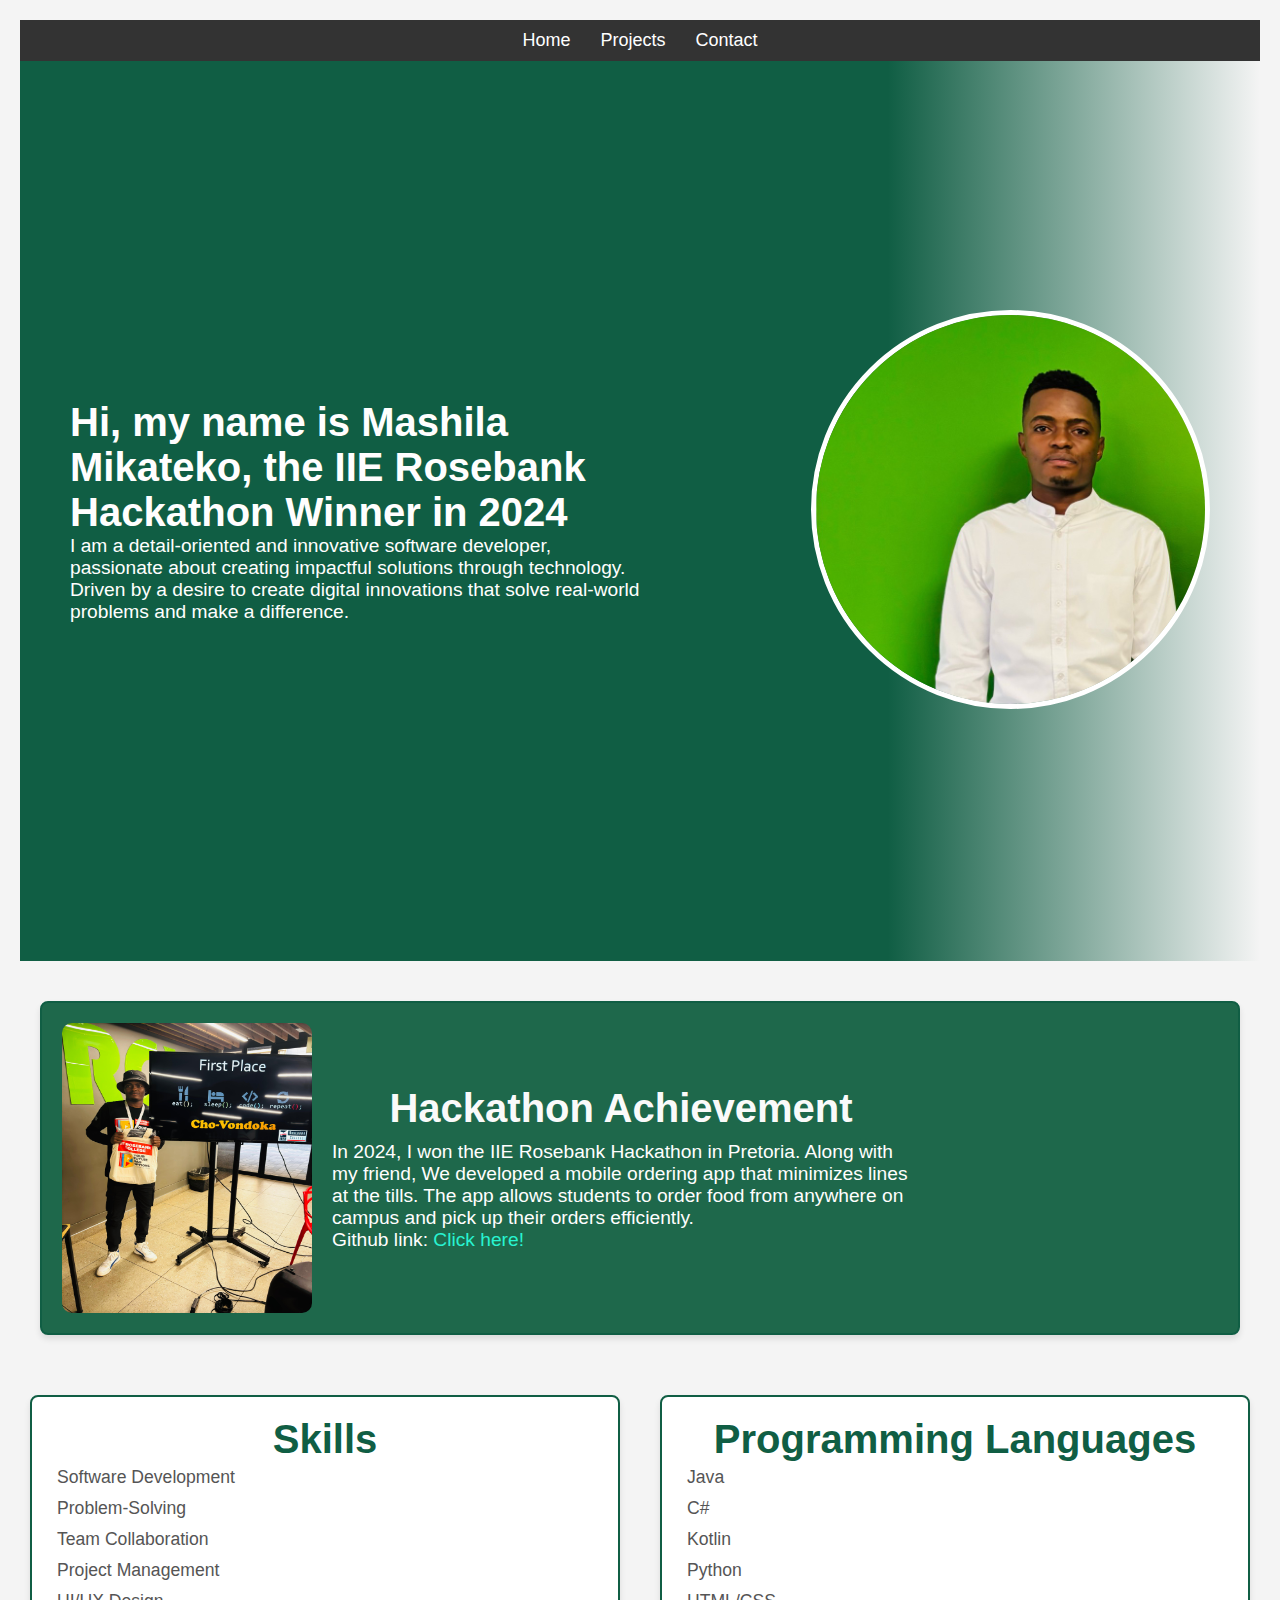
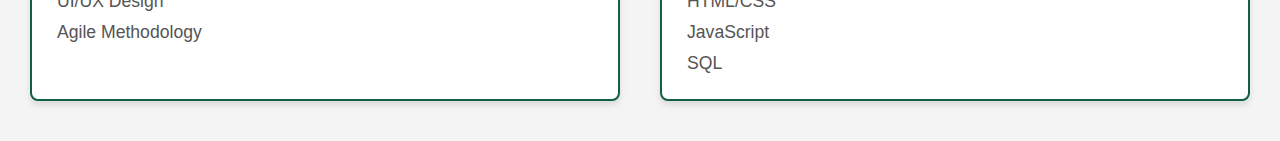
<file: index.html>
<!DOCTYPE html>
<html lang="en">
<head>
  <meta charset="UTF-8">
  <meta name="viewport" content="width=device-width, initial-scale=1.0">
  <title>Portfolio</title>
  <link rel="stylesheet" href="style.css">
</head>
<body>

  <!-- Navigation Links -->
  <nav>
    <a href="index.html">Home</a>
    <a href="projects.html">Projects</a>
    <a href="contact.html">Contact</a>
    <!-- Add Download Resume Link -->
    
  </nav>

  <!-- Portfolio Section -->
  <div class="portfolio-section">
    <div class="background"></div>
    <div class="content">
      <!-- Text Section -->
      <div class="text">
        <h1 class="hoverable">Hi, my name is Mashila Mikateko, the IIE Rosebank Hackathon Winner in 2024</h1>
        <p class="hoverable">I am a detail-oriented and innovative software developer, passionate about creating impactful solutions through technology.</p>
        <p class="hoverable">Driven by a desire to create digital innovations that solve real-world problems and make a difference.</p>
      </div>
      
      <!-- Image Section -->
      <div class="image">
        <img src="images/profile.jpeg" alt="Personal Picture">
      </div>
    </div>
  </div>

  <!-- Hackathon Achievement Card -->
  <div class="hackathon-card">
    <img src="images//my-picture-1.jpg" alt="Hackathon Award" class="clickable">
    <div class="text">
      <h2 class="hoverable">Hackathon Achievement</h2>
      <p class="hoverable">In 2024, I won the IIE Rosebank Hackathon in Pretoria. Along with my friend, We developed a mobile ordering app that minimizes lines at the tills. The app allows students to order food from anywhere on campus and pick up their orders efficiently.
        <br> Github link: <a href="https://github.com/Marcus078/Cho-VondokacafeteriaApp.git" style="color: #28f3d1;">Click here!</a>
      </p>
    </div>
  </div>

  <!-- Skills and Languages Cards Section -->
  <div class="flex-container">
    <!-- Skills Card -->
    <div class="card">
      <h2>Skills</h2>
      <ul>
        <li>Software Development</li>
        <li>Problem-Solving</li>
        <li>Team Collaboration</li>
        <li>Project Management</li>
        <li>UI/UX Design</li>
        <li>Agile Methodology</li>
      </ul>
    </div>   

    <!-- Languages Card -->
    <div class="card">
      <h2>Programming Languages</h2>
      <ul>
        <li>Java</li>
        <li>C#</li>
        <li>Kotlin</li>
        <li>Python</li>
        <li>HTML/CSS</li>
        <li>JavaScript</li>
        <li>SQL</li>
      </ul>
    </div>    
  </div>

</body>
</html>
</file>
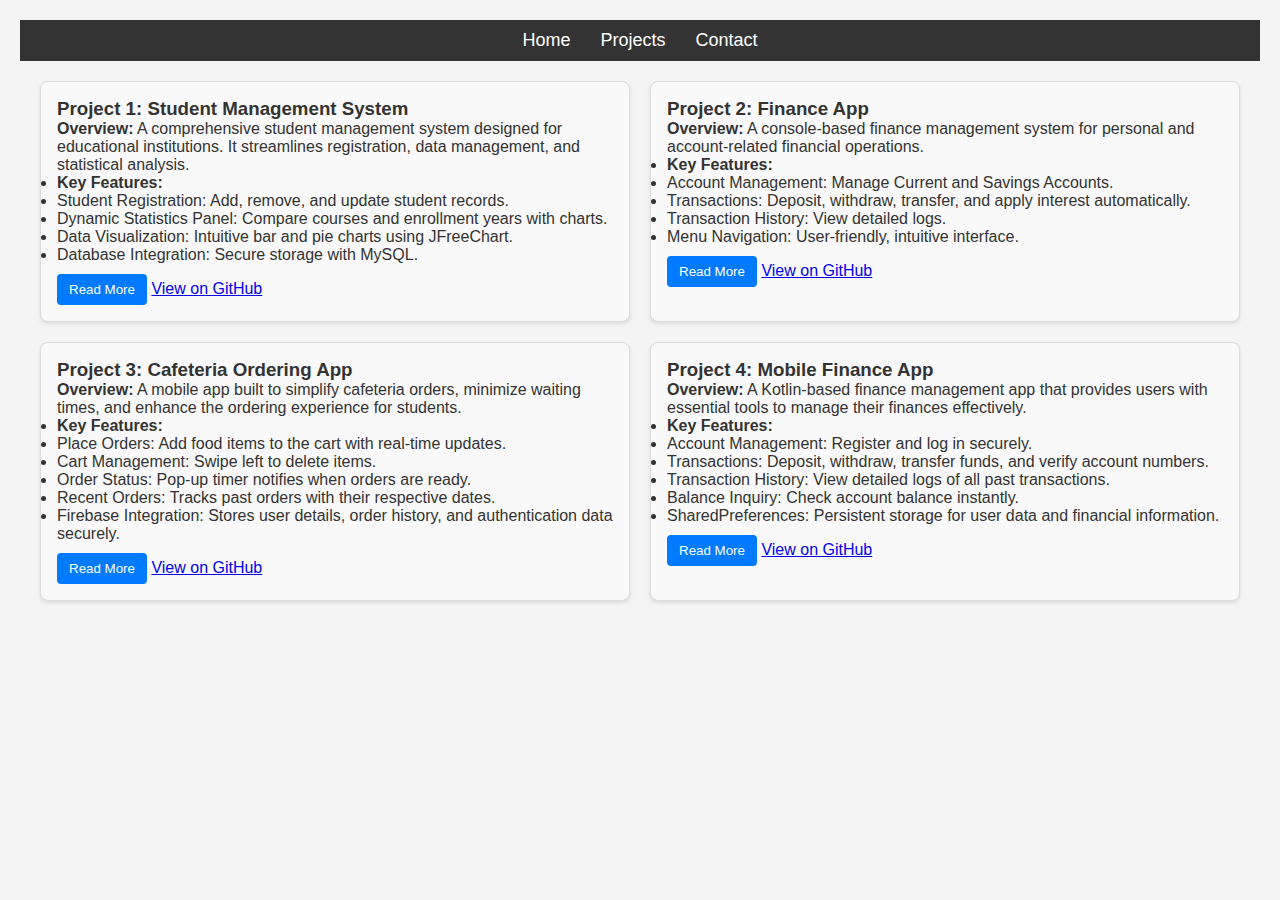
<file: projects.html>
<!DOCTYPE html>
<html lang="en">
<head>
  <meta charset="UTF-8">
  <meta name="viewport" content="width=device-width, initial-scale=1.0">
  <title>Projects</title>
  <link rel="stylesheet" href="style.css">
</head>
<body>

  <!-- Navigation Links -->
  <nav>
    <a href="index.html">Home</a>
    <a href="projects.html">Projects</a>
    <a href="contact.html">Contact</a>
  </nav>
  </nav>

  <div class="projects-container">
    <!-- Project 1 -->
    <div class="project-card">
      <h3>Project 1: Student Management System</h3>
      <p><strong>Overview:</strong> A comprehensive student management system designed for educational institutions. It streamlines registration, data management, and statistical analysis.</p>
      <ul>
        <li><strong>Key Features:</strong></li>
        <li>Student Registration: Add, remove, and update student records.</li>
        <li>Dynamic Statistics Panel: Compare courses and enrollment years with charts.</li>
        <li>Data Visualization: Intuitive bar and pie charts using JFreeChart.</li>
        <li>Database Integration: Secure storage with MySQL.</li>
      </ul>
      <button class="read-more-btn" onclick="toggleDetails('project1-details')">Read More</button>
      <div id="project1-details" class="hidden">
        <p><strong>Technologies Used:</strong> Java (Swing), MySQL, JFreeChart, Maven.</p>
        <p><strong>Learning Outcomes:</strong> Mastered pagination, chart creation, and database management.</p>
        <p><strong>Next Steps:</strong> Role-based access control, multi-language support, and web deployment.</p>
      </div>
      <a href="https://github.com/Marcus078/StudentManagerApp.git" target="_blank">View on GitHub</a>
    </div>
  
    <!-- Project 2 -->
    <div class="project-card">
      <h3>Project 2: Finance App</h3>
      <p><strong>Overview:</strong> A console-based finance management system for personal and account-related financial operations.</p>
      <ul>
        <li><strong>Key Features:</strong></li>
        <li>Account Management: Manage Current and Savings Accounts.</li>
        <li>Transactions: Deposit, withdraw, transfer, and apply interest automatically.</li>
        <li>Transaction History: View detailed logs.</li>
        <li>Menu Navigation: User-friendly, intuitive interface.</li>
      </ul>
      <button class="read-more-btn" onclick="toggleDetails('project2-details')">Read More</button>
      <div id="project2-details" class="hidden">
        <p><strong>Technologies Used:</strong> C#, OOP, input validation, dynamic menus.</p>
        <p><strong>Learning Outcomes:</strong> Enhanced skills in secure input handling and transaction management.</p>
        <p><strong>Next Steps:</strong> Database integration, authentication, and reporting features.</p>
      </div>
      <a href="https://github.com/Marcus078/FinanceManagement.git" target="_blank">View on GitHub</a>
    </div>
  </div>

  <div class="projects-container">
    <!-- Project 3 -->
    <div class="project-card">
      <h3>Project 3: Cafeteria Ordering App</h3>
      <p><strong>Overview:</strong> A mobile app built to simplify cafeteria orders, minimize waiting times, and enhance the ordering experience for students.</p>
      <ul>
        <li><strong>Key Features:</strong></li>
        <li>Place Orders: Add food items to the cart with real-time updates.</li>
        <li>Cart Management: Swipe left to delete items.</li>
        <li>Order Status: Pop-up timer notifies when orders are ready.</li>
        <li>Recent Orders: Tracks past orders with their respective dates.</li>
        <li>Firebase Integration: Stores user details, order history, and authentication data securely.</li>
      </ul>
      <button class="read-more-btn" onclick="toggleDetails('project3-details')">Read More</button>
      <div id="project3-details" class="hidden">
        <p><strong>Technologies Used:</strong> Kotlin, Android Studio, Firebase.</p>
        <p><strong>Learning Outcomes:</strong> Enhanced skills in Firebase authentication and database integration, swipe gestures, and dynamic UI updates.</p>
        <p><strong>Next Steps:</strong> Add payment gateway integration and a notification system for special offers.</p>
      </div>
      <a href="https://github.com/Marcus078/Cho-VondokacafeteriaApp.git" target="_blank">View on GitHub</a>
    </div>

    <!-- Project 4 -->
    <div class="project-card">
      <h3>Project 4: Mobile Finance App</h3>
      <p><strong>Overview:</strong> A Kotlin-based finance management app that provides users with essential tools to manage their finances effectively.</p>
      <ul>
        <li><strong>Key Features:</strong></li>
        <li>Account Management: Register and log in securely.</li>
        <li>Transactions: Deposit, withdraw, transfer funds, and verify account numbers.</li>
        <li>Transaction History: View detailed logs of all past transactions.</li>
        <li>Balance Inquiry: Check account balance instantly.</li>
        <li>SharedPreferences: Persistent storage for user data and financial information.</li>
      </ul>
      <button class="read-more-btn" onclick="toggleDetails('project4-details')">Read More</button>
      <div id="project4-details" class="hidden">
        <p><strong>Technologies Used:</strong> Kotlin, IntelliJ IDEA, SharedPreferences.</p>
        <p><strong>Learning Outcomes:</strong> Improved proficiency in persistent data storage, secure user authentication, and object-oriented design in Kotlin.</p>
        <p><strong>Next Steps:</strong> Include data encryption for added security and integrate cloud storage for seamless multi-device support.</p>
      </div>
      <a href="https://github.com/Marcus078/MyFinanceApp.git" target="_blank">View on GitHub</a>
    </div>
  </div>

  <script>
    function toggleDetails(id) {
      const details = document.getElementById(id);
      if (details.classList.contains('hidden')) {
        details.classList.remove('hidden');
      } else {
        details.classList.add('hidden');
      }
    }
  </script>

</body>   
</html>
</file>
<file: style.css>
/* Global styles */
body {
    margin: 0;
    font-family: Arial, sans-serif;
    background-color: #f4f4f4;
    color: #333;
  }
  
  /* Header section with links */
  nav {
    display: flex;
    justify-content: center;
    background-color: #063d2b;
    padding: 10px;
  }
  
  nav a {
    color: white;
    text-decoration: none;
    margin: 0 15px;
    font-size: 1.1em;
  }
  
  /* Portfolio Section */
  .portfolio-section {
    position: relative;
    height: 100vh;
    display: flex;
    justify-content: space-between;
    align-items: center;
    overflow: hidden;
  }
  
  /* Background Fade */
  .background {
    position: absolute;
    top: 0;
    left: 0;
    height: 100%;
    width: 100%;
    background: linear-gradient(to right, #105e44 70%, transparent 100%);
    z-index: 1;
  }
  
  /* Content Section */
  .content {
    position: relative;
    z-index: 2;
    display: flex;
    justify-content: space-between;
    align-items: center;
    width: 100%;
    padding: 0 50px;
    box-sizing: border-box;
  }
  
  .text {
    color: rgb(204, 198, 198);
    width: 50%;
  }
  
  .text h1 {
    font-size: 2.5em;
    margin: 0;
    color: rgb(255, 254, 254);
  }
  
  .text p {
    font-size: 1.2em;
    color: rgb(255, 254, 254);
  }
  
  .image {
    width: 35%;
  }
  
  .image img {
    width: 100%;
    height: auto;
    border-radius: 50%;
    border: 5px solid white;
  }
  
  /* Skills and Languages Card Styling */
  .card {
    background-color: #fff;
    padding: 20px;
    margin: 20px 10px;
    border-radius: 8px;
    box-shadow: 0 4px 6px rgba(0, 0, 0, 0.1);
    border: 2px solid #105e44;
    width: 45%;
  }
  
  .card h2 {
    color: #105e44;
  }
  
  .card ul {
    list-style: none;
    padding: 0;
  }
  
  .card ul li {
    font-size: 1.1em;
    color: #555;
  }
  
  /* Flexbox for horizontal alignment of Skills and Languages */
  .flex-container {
    display: flex;
    justify-content: center;
    gap: 20px;
    margin-top: 40px;
  }
  
  /* Projects Page */
  .container {
    width: 100%;
    padding: 20px;
    box-sizing: border-box;
  }
  
  h2 {
    text-align: center;
    font-size: 2.5em;
    color: #105e44;
  }
  
/* General Project Card Styles */
.projects-container {
  display: grid;
  grid-template-columns: repeat(auto-fit, minmax(300px, 1fr));
  gap: 20px;
  margin: 20px;
}

.project-card {
  background-color: #f9f9f9;
  border: 1px solid #ddd;
  border-radius: 8px;
  padding: 16px;
  box-shadow: 0 2px 4px rgba(0, 0, 0, 0.1);
  transition: transform 0.3s ease, box-shadow 0.3s ease;
}

.project-card:hover {
  transform: translateY(-5px);
  box-shadow: 0 4px 8px rgba(0, 0, 0, 0.2);
}

/* Links */
.project-link {
  color: #007BFF;
  text-decoration: none;
  margin-top: 10px;
  display: inline-block;
}

.project-link:hover {
  text-decoration: underline;
}

/* Read More Button */
.read-more-btn {
  background-color: #007BFF;
  color: #fff;
  border: none;
  border-radius: 4px;
  padding: 8px 12px;
  cursor: pointer;
  margin-top: 10px;
  transition: background-color 0.3s ease, transform 0.3s ease;
}

.read-more-btn:hover {
  background-color: #0056b3;
  transform: scale(1.05);
}

/* Hidden Details */
.hidden {
  display: none;
}


  .lang-logo {
    width: 50px;  /* Adjust size of the logo */
    height: auto;
    margin-right: 10px;  /* Spacing between the logo and text */
    vertical-align: middle; /* Align logo vertically with the text */
  }
  
  .card ul li {
    font-size: 1.1em;
    color: #555;
    transition: 0.3s ease;
    padding: 5px;
    cursor: pointer;
  }
  
  .card ul li:hover {
    color: #105e44; /* Change text color */
    background-color: #eaf5ea; /* Highlight background */
    border-radius: 5px; /* Rounded edges */
  }

  /* Hackathon Achievement Card */
.hackathon-card {
    display: flex;
    align-items: center;
    background-color: #1e684b;
    margin: 40px 20px;
    padding: 20px;
    border-radius: 8px;
    box-shadow: 0 4px 6px rgba(0, 0, 0, 0.1);
    border: 2px solid #105e44;
  }
  
  .hackathon-card img {
    width: 250px;
    height: 290px;
    margin-right: 20px;
    border-radius: 10px;
  }
  
  .hackathon-card .text {
    max-width: 80%;
  }
  
  .hackathon-card h2 {
    color: #fafafa;
    margin-bottom: 10px;
  }
  
  .hackathon-card p {
    color: #fffefe;
  }
  
  /* Adjusted Card Sizes */
  .card {
    width: 50%; /* Reduced size */
  }

  /* Scoped styling for links inside the Hackathon Achievement Card */
.hackathon-card a {
    color: #105e44; /* Example green color */
    text-decoration: none; /* Removes underline */
  }
  
  .hackathon-card a:hover {
    text-decoration: underline; /* Adds underline on hover */
    color: #0c452e; /* Darker green on hover */
  }
  
  

  /* Basic Reset */
* {
  margin: 0;
  padding: 0;
  box-sizing: border-box;
}

/* Body Styling */
body {
  font-family: Arial, sans-serif;
  background-color: #f4f4f4;
  padding: 20px;
}

nav {
  display: flex;
  justify-content: center;
  background-color: #333;
  padding: 10px 0;
}

nav a {
  color: #fff;
  text-decoration: none;
  margin: 0 15px;
  font-size: 18px;
}

nav a:hover {
  text-decoration: underline;
}

/* Contact Container */
.contact-container {
  display: flex;
  justify-content: center;
  align-items: center;
  height: 70vh;
}

/* Contact Card */
.contact-card {
  background-color: #fff;
  border-radius: 8px;
  box-shadow: 0 4px 6px rgba(0, 0, 0, 0.1);
  padding: 30px;
  width: 800px;
  text-align: center;
}

.contact-card h3 {
  font-size: 24px;
  margin-bottom: 20px;
  color: #333;
}

.contact-details {
  text-align: left;
}

.contact-item {
  margin-bottom: 15px;
}

.contact-item label {
  font-weight: bold;
  color: #555;
  display: block;
  margin-bottom: 5px;
}

.contact-item a {
  color: #0077b5;
  text-decoration: none;
}

.contact-item a:hover {
  text-decoration: underline;
}
</file>
